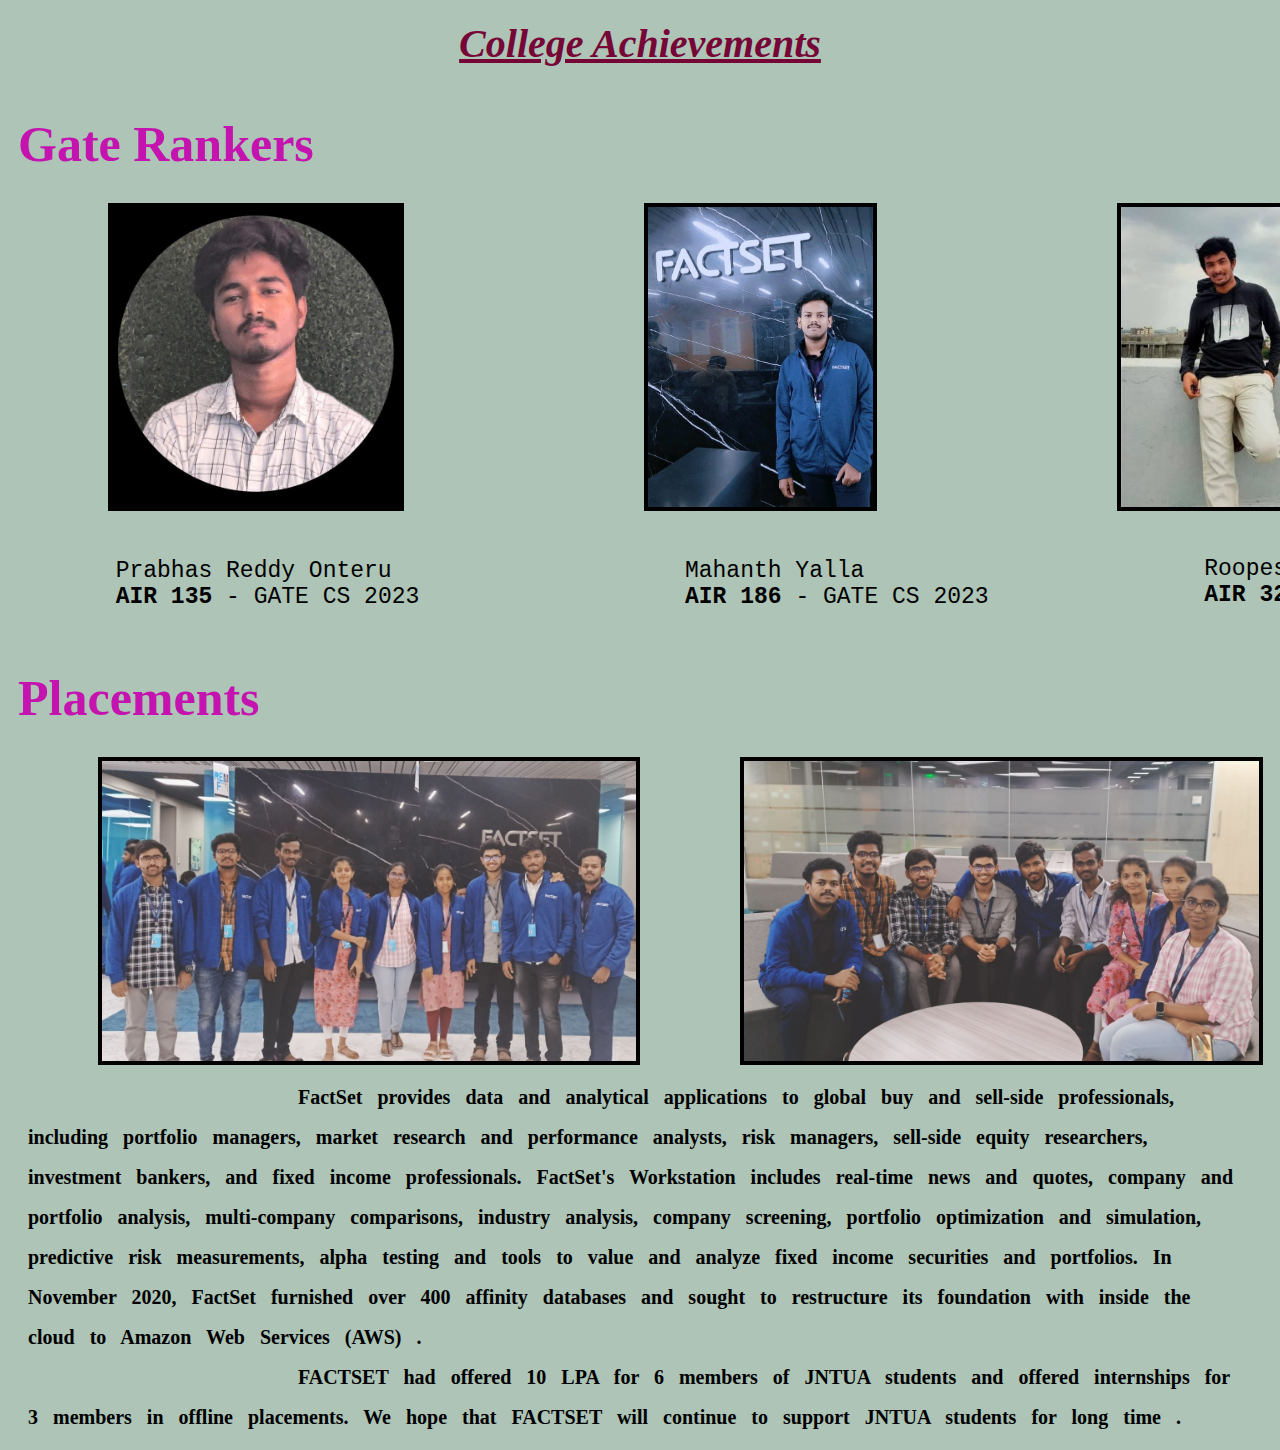
<file: achievements.html>
<!DOCTYPE html>
<html lang="en">
<head>
    <meta charset="UTF-8">
    <meta http-equiv="X-UA-Compatible" content="IE=edge">
    <meta name="viewport" content="width=device-width, initial-scale=1.0">
    <title>College Achievements</title>
    <style>
        .total{
            background-color:rgb(173, 196, 182);
        }
        .main{
            text-align: center;
            font-size:40px;
            color:rgb(117, 6, 54);
            margin:20px;
        }
        .h2head{
            font-size:50px;
            color:rgb(196, 19, 175);
            margin:10px;
        }
        .images{
            display:flex;
            row-gap:10px;
            column-gap:180px;
            height:450px;
            width:2px;
            margin-left: 40px;
            margin-bottom: -100px;
        }
        .placement{
            display:flex;
            margin:10px;
            row-gap:10px;
            column-gap:40px;
            height:460px;
            width:2px;
            margin-left:30px;
        }
        .matter{
            display: flex;
            font-size: 23px;
            margin:2px;
        }
        .first{
            margin-left:100px;
        }
        .second{
            margin-left:-60px;
        }
        .third{
            margin-top:-5px;
            margin-left:50px;
        }
        .theory{
            margin-top:-150px;
            padding:20px 20px 5px 20px;
            font-size: 20px;
            line-height: 40px;
            word-spacing: 10px;
        }
        img{
            margin-left: 60px;
            margin-top: 20px;
        }
    </style>
</head>
<body class="total">
    <h1 class="main"><u><i><b>College Achievements</b></i></u></h1><br>
    <h2 class="h2head">Gate Rankers</h2>
    <div class="images">
        <img src="Prabhas.jpg" height="300px" border="4px solid black">
        <img src="Mahanth.jpg" height="300px" border="4px solid black">
        <img src="Roopesh.jpg" height="300px" border="4px solid black">
    </div>
    <div class="matter">
        <pre class="second">
            Prabhas Reddy Onteru
            <b>AIR 135</b> - GATE CS 2023
        </pre>

        <pre class="first">
            Mahanth Yalla
            <b>AIR 186</b> - GATE CS 2023
        </pre>
        
        <pre class="third"> 
            Roopesh Reddy Gulimcherla
            <b>AIR 323</b> - GATE CS 2022
        </pre>
    </div>
    <h2 class="h2head">Placements</h2>
    <div class="placement">
        <img src="placement1.jpg" height="300px" border="4px solid black">
        <img src="placement2.jpg" height="300px" border="4px solid black">
    </div>
    <div class="theory">
        <b>&nbsp;&nbsp;&nbsp;&nbsp;&nbsp;&nbsp;&nbsp;&nbsp;&nbsp;&nbsp;&nbsp;&nbsp;&nbsp;&nbsp;&nbsp;&nbsp;&nbsp;&nbsp;FactSet provides data and analytical applications to global buy and sell-side professionals, including portfolio managers, market research and performance analysts, risk managers, sell-side equity researchers, investment bankers, and fixed income professionals. FactSet's Workstation includes real-time news and quotes, company and portfolio analysis, multi-company comparisons, industry analysis, company screening, portfolio optimization and simulation, predictive risk measurements, alpha testing and tools to value and analyze fixed income securities and portfolios.

            In November 2020, FactSet furnished over 400 affinity databases and sought to restructure its foundation with inside the cloud to Amazon Web Services (AWS) . <br>

            &nbsp;&nbsp;&nbsp;&nbsp;&nbsp;&nbsp;&nbsp;&nbsp;&nbsp;&nbsp;&nbsp;&nbsp;&nbsp;&nbsp;&nbsp;&nbsp;&nbsp;&nbsp;FACTSET had offered 10 LPA for 6 members of JNTUA students and offered internships for 3 members in offline placements. We hope that FACTSET will continue to support JNTUA students for long time .


</b>
    </div>
</body>
</html>
</file>
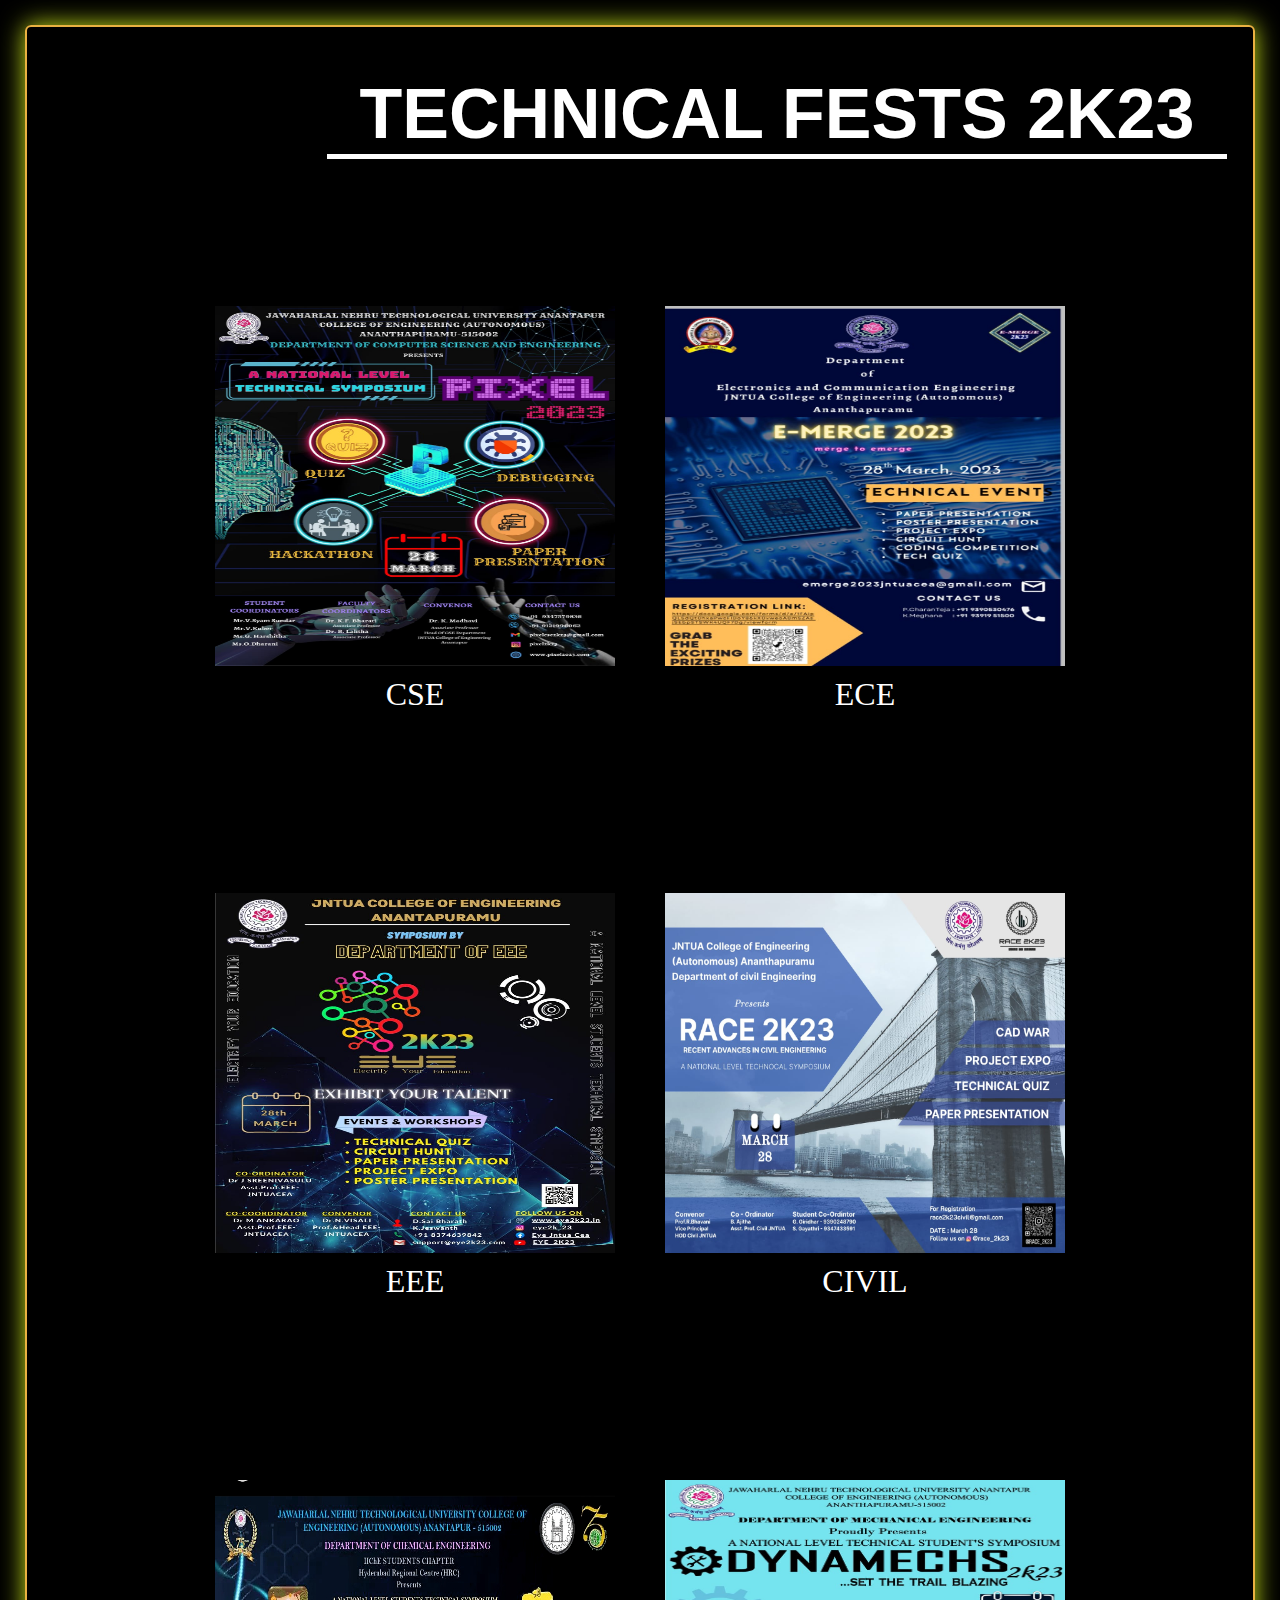
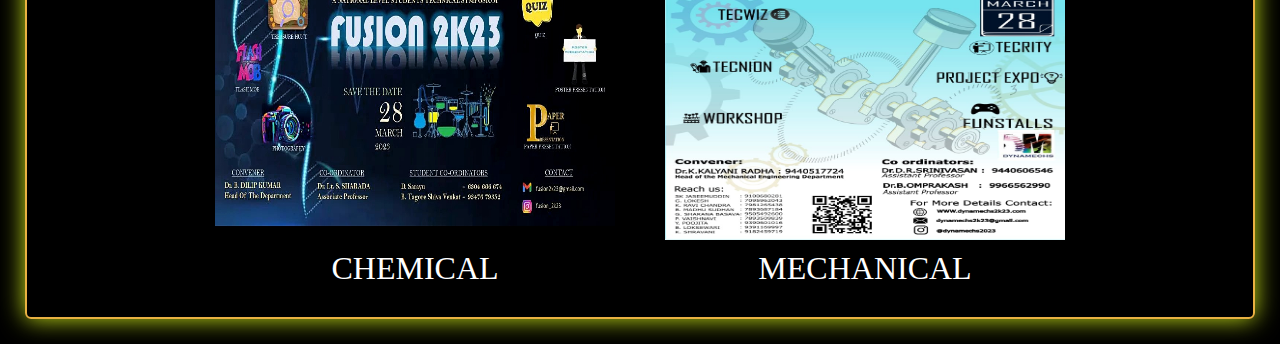
<file: branches.html>
<!DOCTYPE html>
<html>
<head>
	<title>Images with Text Content</title>
	<style>
		.image-grid {
			display: flex;
			flex-wrap: wrap;
			justify-content: center;
			align-items: center;
			gap: 50px;
		}
		/* .image-grid img {
			max-width: 100%;
			height: auto;
			border: 1px solid #ccc;
			border-radius: 5px;
			box-shadow: 0px 0px 5px #ccc;
		} */
		.image-grid .image {
			display: flex;
			flex-direction: column;
			align-items: center;
			text-align: center;
		}
		.image-grid .image .content {
			margin-top: 10px;
			font-size: 2em;
		}

        .content{
            margin-bottom: 30px;
            color: rgb(255, 255, 255);
			font-size: 100px;
        }

        .image{
            margin-top: 100px;
        }
		@media only screen and (max-width: 768px) {
			.image-grid .image {
				flex-basis: calc(33.33% - 20px);
			}
		}

        .head{
            text-align: center;
            font-size: 70px;
            text-transform: uppercase;
            font-family:Arial, Helvetica, sans-serif;
            color:rgb(255, 255, 255);
            border-bottom: 5px solid rgb(253, 253, 253);
            width:900px;
            margin-left: 300px;
        }

        body{
            background-color:rgb(0, 0, 0);
            border: 2px solid rgb(233, 177, 66);
            border-radius: 6px;
            box-shadow: 0px 0px 25px rgb(202, 229, 24);
            margin: 25px;
        }
	</style>
</head>
<body>
    <h1 class="head">Technical Fests 2K23</h1>
	<div class="image-grid">
		<div class="image">
			<img src="cse.jfif" width="400px" height="360px">
			<div class="content">CSE</div>
		</div>
		<div class="image">
			<img src="ece.jfif" width="400px" height="360px">
			<div class="content">ECE</div>
		</div>
		<div class="image">
			<img src="eee.jfif" width="400px" height="360px">
			<div class="content">EEE</div>
		</div>
		<div class="image">
			<img src="civil.jfif" width="400px" height="360px">
			<div class="content">CIVIL</div>
		</div>
		<div class="image">
			<img src="chem.jfif" width="400px" height="360px">
			<div class="content">CHEMICAL</div>
		</div>
		<div class="image">
			<img src="mech.jfif" width="400px" height="360px">
			<div class="content">MECHANICAL</div>
		</div>
	</div>
</body>
</html>
</file>
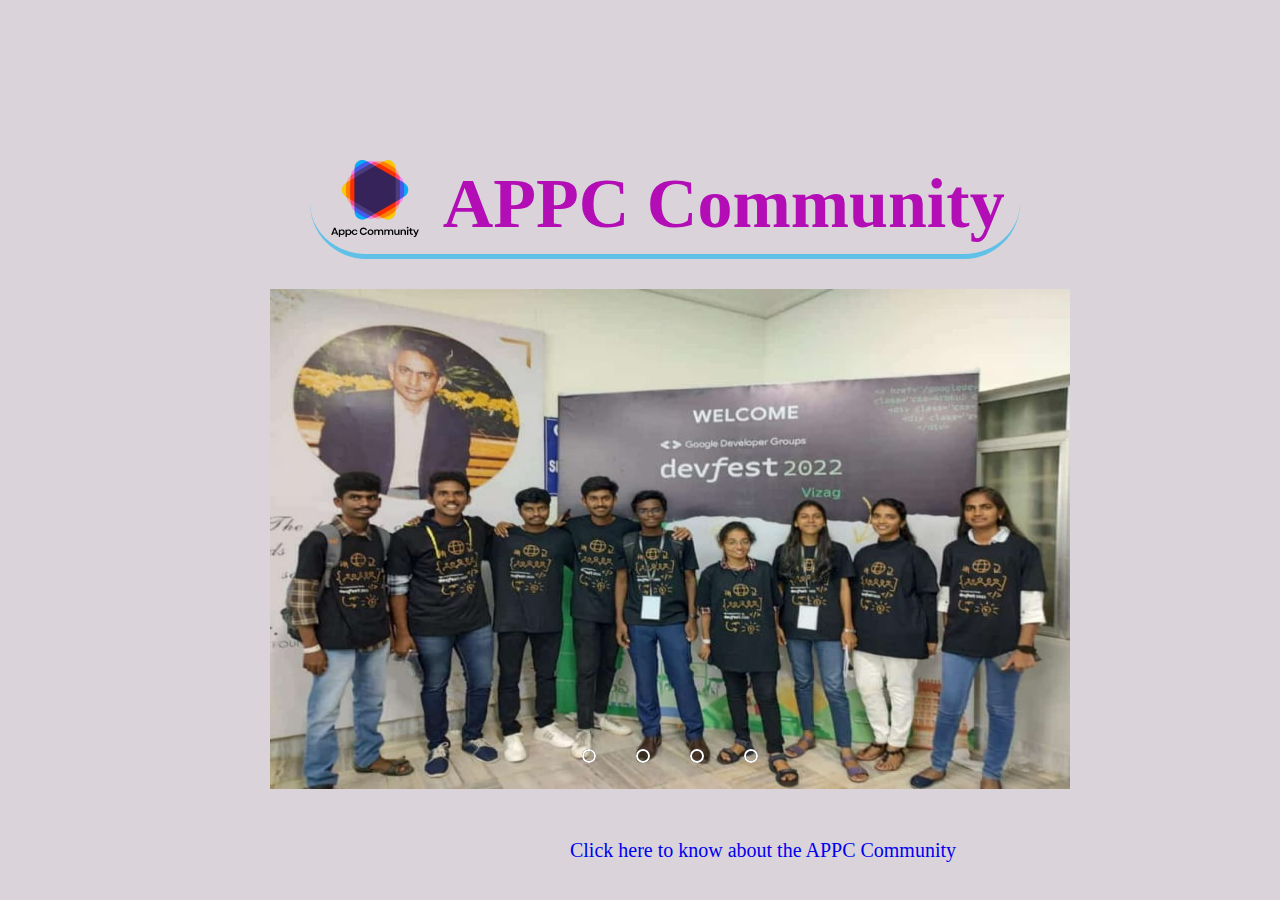
<file: community.html>
<!DOCTYPE html>
<html lang="en" dir="ltr">
  <head>
    <meta charset="utf-8">
    <title>Image Slider</title>
    <style>
        body{
            margin: 0;
            padding: 0;
            height: 100vh;
            display: flex;
            justify-content: center;
            align-items: center;
            background: #dad3da;
          }
          
          .slider{
            width: 800px;
            height: 700px;
            border-radius: 10px;
            overflow: hidden;
           
           margin-left: 150px;
          }
          
          .slides{
            width: 500%;
            height: 500px;
            display: flex;
          }
          
          .slides input{
            display: none;
          }
          
          .slide{
            width: 20%;
            transition: 1s;
          }
          
          .slide img{
            width: 800px;
            height: 500px;
          }
          
          /* /css for manual slide navigation/ */
          
          .navigation-manual{
            position: absolute;
            width: 800px;
            margin-top: -40px;
            display: flex;
            justify-content: center;
          }
          
          .manual-btn{
            border: 2px solid #fefefe;
            padding: 5px;
            border-radius: 10px;
            cursor: pointer;
            transition: 0.5s;
          }
          
          .manual-btn:not(:last-child){
            margin-right: 40px;
          }
          
          .manual-btn:hover{
            background: #40D3DC;
          }
          
          #radio1:checked ~ .first{
            margin-left: 0;
          }
          
          #radio2:checked ~ .first{
            margin-left: -20%;
          }
          
          #radio3:checked ~ .first{
            margin-left: -40%;
          }
          
          #radio4:checked ~ .first{
            margin-left: -60%;
          }
          
          /* /css for automatic navigation/ */
          
          .navigation-auto{
            position: absolute;
            display: flex;
            width: 800px;
            justify-content: center;
            margin-top: 460px;
          }
          
          .navigation-auto div{
            border: 2px solid #000000;
            padding: 5px;
            border-radius: 10px;
            transition: 0.5s;
          }
          
          .navigation-auto div:not(:last-child){
            margin-right: 40px;
          }
          
          #radio1:checked ~ .navigation-auto .auto-btn1{
            background: #fdfdfd;
          }
          
          #radio2:checked ~ .navigation-auto .auto-btn2{
            background: #fd0404;
          }
          
          #radio3:checked ~ .navigation-auto .auto-btn3{
            background: #02fd2c;
          }
          
          #radio4:checked ~ .navigation-auto .auto-btn4{
            background:#6d0bed;
        }

        h1{
            color:rgb(179, 13, 182);
            font-size: 70px;
            text-align: center;
            border-bottom: 5px solid rgb(95, 193, 232);
            width:710px;
            margin-left: 40px;
            border-radius: 60px;
            margin-bottom: 30px;
            padding-bottom: 10px;
        }
        .appc{
            margin-bottom: -20px;
        }
        a{
            text-decoration: none;
        }

        .new{
            margin-top: 800px;
            margin-left: -500px;
            padding-right:200px;
            font-size: 20px;
            
        }
       
    </style>
  </head>
  <body>

    <!--image slider start-->
    <div class="slider">
        <a href="https://www.linkedin.com/in/communityappc/?originalSubdomain=in" target="_blank">
        <h1><img src="appc.png" width="100px" height="100px" class="appc">&nbsp;APPC Community</h1></a>
        
      <div class="slides">
        <!--radio buttons start-->
        <input type="radio" name="radio-btn" id="radio1">
        <input type="radio" name="radio-btn" id="radio2">
        <input type="radio" name="radio-btn" id="radio3">
        <input type="radio" name="radio-btn" id="radio4">
        <!--radio buttons end-->
        <!--slide images start-->
        <div class="slide first">
          <img src="pic-1.jpg" alt="">
        </div>
        <div class="slide">
          <img src="pic-2.jpg" alt="">
        </div>
        <div class="slide">
          <img src="pic-33.jpg" alt="">
        </div>
        <div class="slide">
          <img src="pic-4.jpg" alt="">
        </div>
        <!--slide images end-->
        <!--automatic navigation start-->
        <div class="navigation-auto">
          <div class="auto-btn1"></div>
          <div class="auto-btn2"></div>
          <div class="auto-btn3"></div>
          <div class="auto-btn4"></div>
        </div>
      </div>
      <div class="navigation-manual">
        <label for="radio1" class="manual-btn"></label>
        <label for="radio2" class="manual-btn"></label>
        <label for="radio3" class="manual-btn"></label>
        <label for="radio4" class="manual-btn"></label>
      </div>
    </div><br>

    <div class="new">
        <a href="communitymatter.html" target="_blank">Click here to know about the APPC Community</a>
    </div>

    
    <script type="text/javascript">
    var counter = 1;
    setInterval(function(){
      document.getElementById('radio' + counter).checked = true;
      counter++;
      if(counter > 4){
        counter = 1;
      }
    }, 2000);
    </script>

 </body>
</html>
</file>
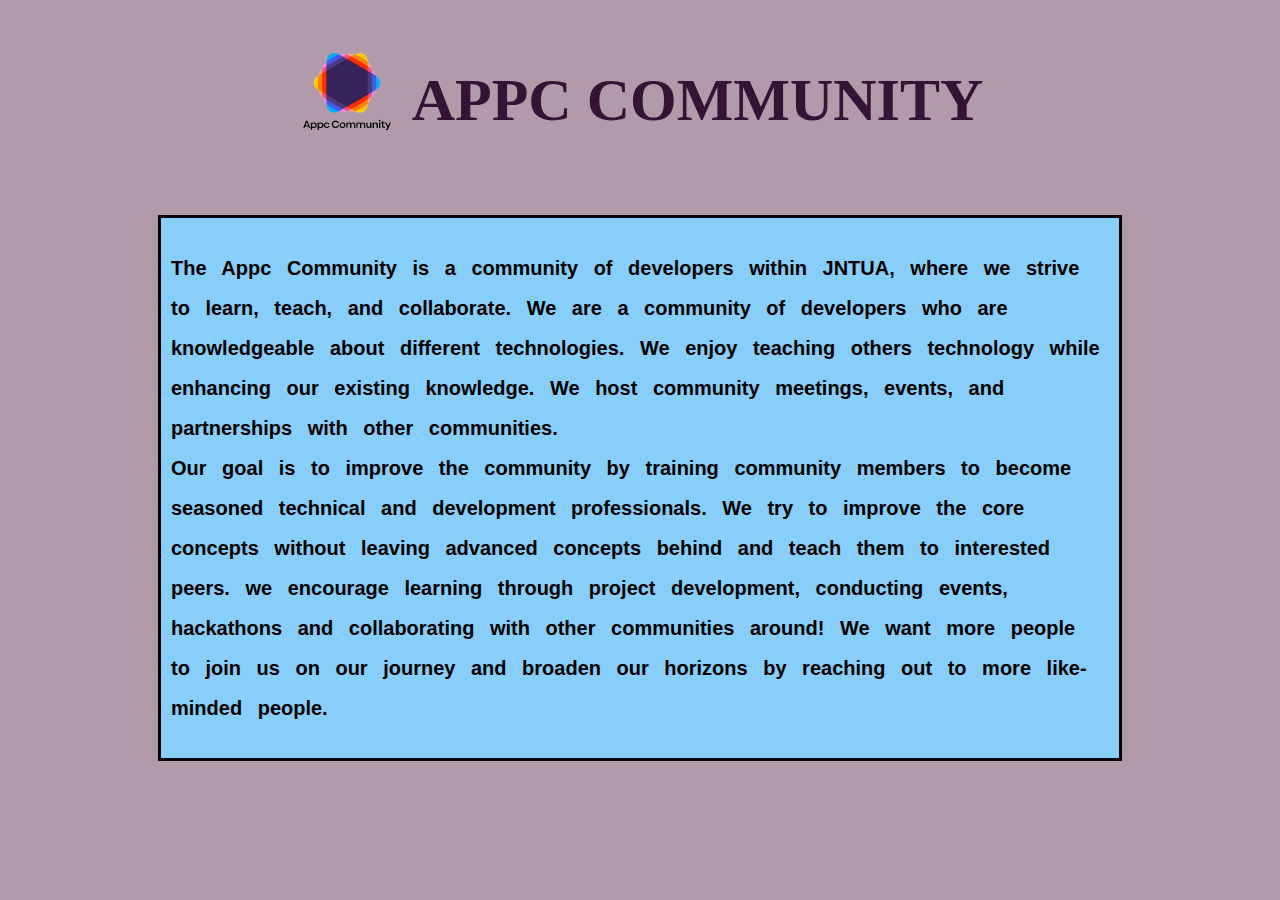
<file: communitymatter.html>
<!DOCTYPE html>
<html lang="en">
<head>
    <meta charset="UTF-8">
    <meta http-equiv="X-UA-Compatible" content="IE=edge">
    <meta name="viewport" content="width=device-width, initial-scale=1.0">
    <title>Document</title>
    <style>
        body{
            background-color: rgb(177, 155, 170);
        }
        .ram{
            background-color:lightskyblue;
            font-size: 20px;
            margin-left: 150px;
            margin-right: 150px;
            margin-top: 80px;
            line-height: 40px;
            word-spacing: 10px;
            padding:10px;
            font-family:'Lucida Sans', 'Lucida Sans Regular', 'Lucida Grande', 'Lucida Sans Unicode', Geneva, Verdana, sans-serif;
            border:3px solid black;
        }
        h1{
            text-align: center;
            font-size: 60px;
            color:rgba(36, 5, 38, 0.893);
            text-transform: uppercase;
        }
        .appc{
            margin-bottom: -20px;
        }
    </style>
</head>
<body>
    <h1><img src="appc.png" width="100px" height="100px" class="appc">&nbsp;APPC Community</h1>
    <div class="ram">
        <p class="charan"><b>The Appc Community is a community of developers within JNTUA, where we strive to learn, teach, and collaborate. 
          We are a community of developers who are knowledgeable about different technologies. We enjoy teaching others technology while enhancing our existing knowledge. 
          We host community meetings, events, and partnerships with other communities.<br>
          Our goal is to improve the community by training community members to become seasoned technical and development professionals. 
          We try to improve the core concepts without leaving advanced concepts behind and teach them to interested peers. 
          we encourage learning through project development, conducting events, hackathons and collaborating with other communities around! 
          We want more people to join us on our journey and broaden our horizons by reaching out to more like-minded people. </b>
     </p>
    </div> 
</body>
</html>
</file>
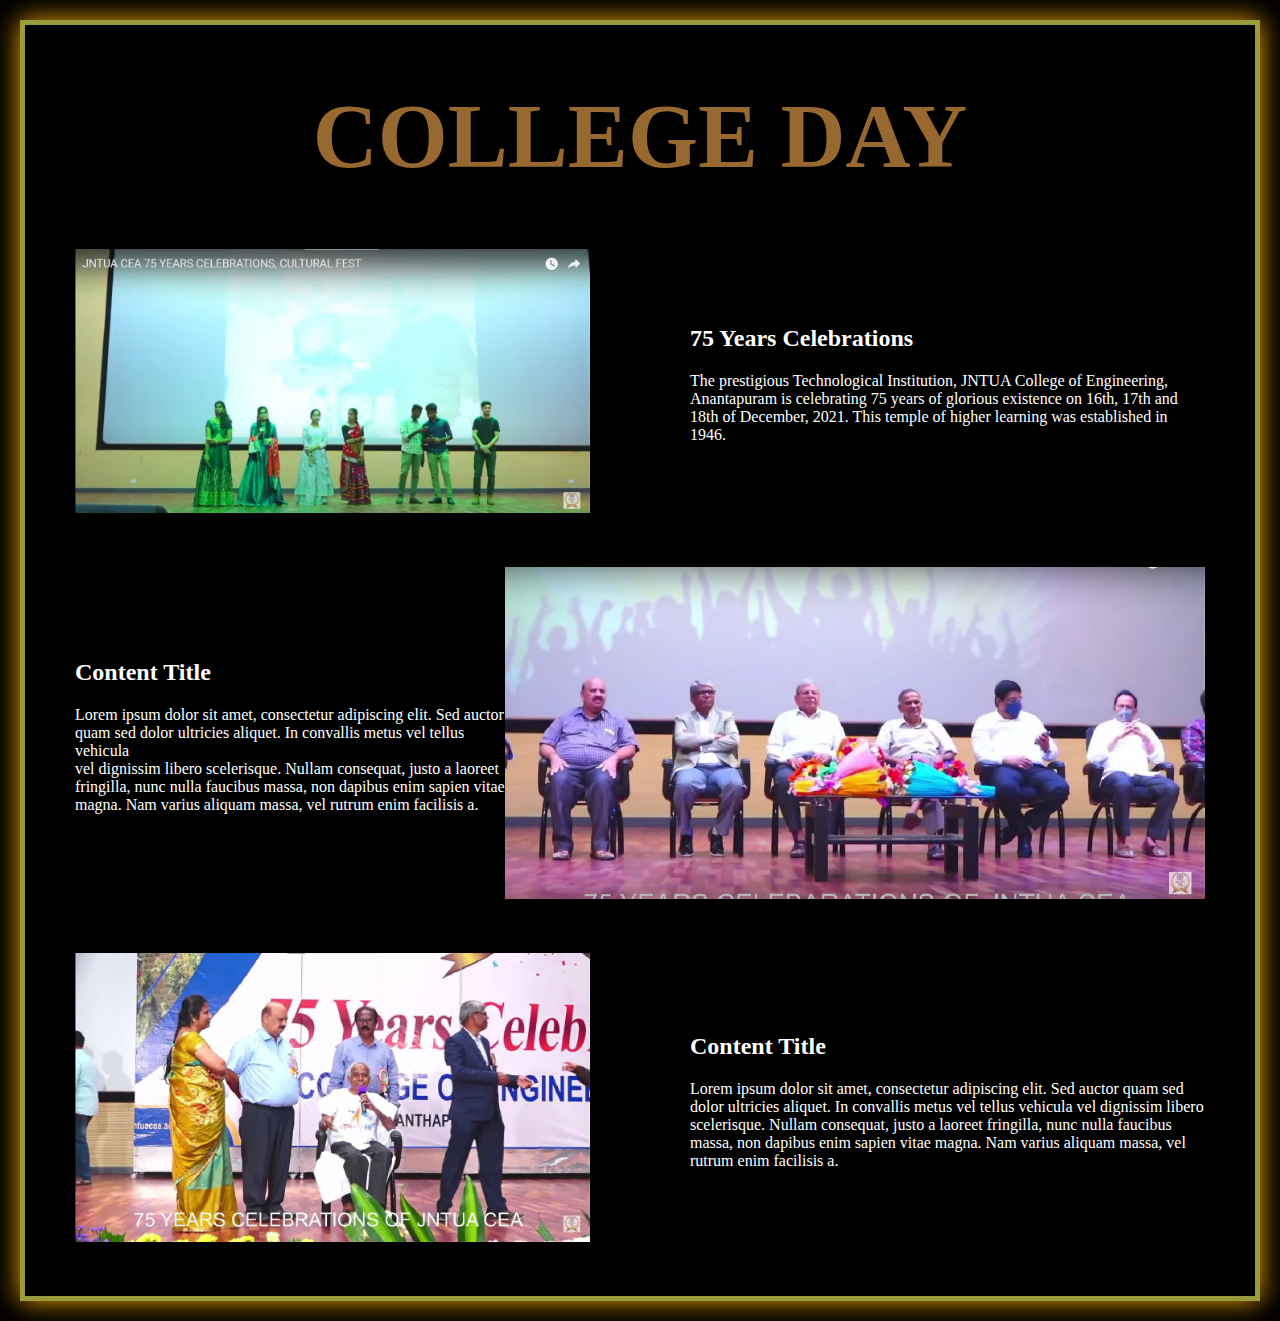
<file: events.html>
<!DOCTYPE html>
<html>
<head>
	<title>Image and Text Layout</title>
	<style>
		.container {
			display: flex;
			flex-direction: row;
			align-items: center;
			justify-content: space-between;
			margin: 50px;
		}

		.image1 {
			flex-basis: 50%;
			order: 1;
			margin-right: 50px;
		}

		.image1 img {
			max-width: 100%;
			height: auto;
		}

		.content1 {
			flex-basis: 50%;
			order: 2;
			margin-left: 50px;
            color: white;
		}
        .content{
            color: white;
        }
        .kuchi {
            text-align: center;
            font-size: 90px;
            color: rgb(151, 104, 47);

        }
        body{
            background-color: black;
            border: 5px solid rgb(155, 155, 59);
            margin: 20px;
            box-shadow: 0px 0px 25px rgb(242, 168, 8);

        }
	</style>
</head>
<body>
    <h1 class="kuchi">COLLEGE DAY</h1>
	<div class="container">
		<div class="image1">
			<img src="1.jfif" alt="Placeholder Image">
		</div>
		<div class="content1">
			<h2>75 Years Celebrations</h2>
			<p>The prestigious Technological Institution, JNTUA College of Engineering, Anantapuram is celebrating 75 years of glorious existence on 16th, 17th and 18th of December, 2021. This temple of higher learning was established in 1946.</p>
		</div>
	</div>



	<div class="container">
		<div class="content">
			<h2>Content Title</h2>
			<p>Lorem ipsum dolor sit amet, consectetur adipiscing elit. Sed auctor quam sed dolor ultricies aliquet. In convallis metus vel tellus vehicula <br> vel dignissim libero scelerisque. Nullam consequat, justo a laoreet fringilla, nunc nulla faucibus massa, non dapibus enim sapien vitae magna. Nam varius aliquam massa, vel rutrum enim facilisis a.</p>
		</div>
		<div class="image2">
			<img src="2.jfif" alt="Placeholder Image" width="700px">
		</div>
	</div>

    <div class="container">
		<div class="image1">
			<img src="3.jfif" alt="Placeholder Image">
		</div>
		<div class="content1">
			<h2>Content Title</h2>
			<p>Lorem ipsum dolor sit amet, consectetur adipiscing elit. Sed auctor quam sed dolor ultricies aliquet. In convallis metus vel tellus vehicula vel dignissim libero scelerisque. Nullam consequat, justo a laoreet fringilla, nunc nulla faucibus massa, non dapibus enim sapien vitae magna. Nam varius aliquam massa, vel rutrum enim facilisis a.</p>
		</div>
	</div>
</body>
</html>
</file>
